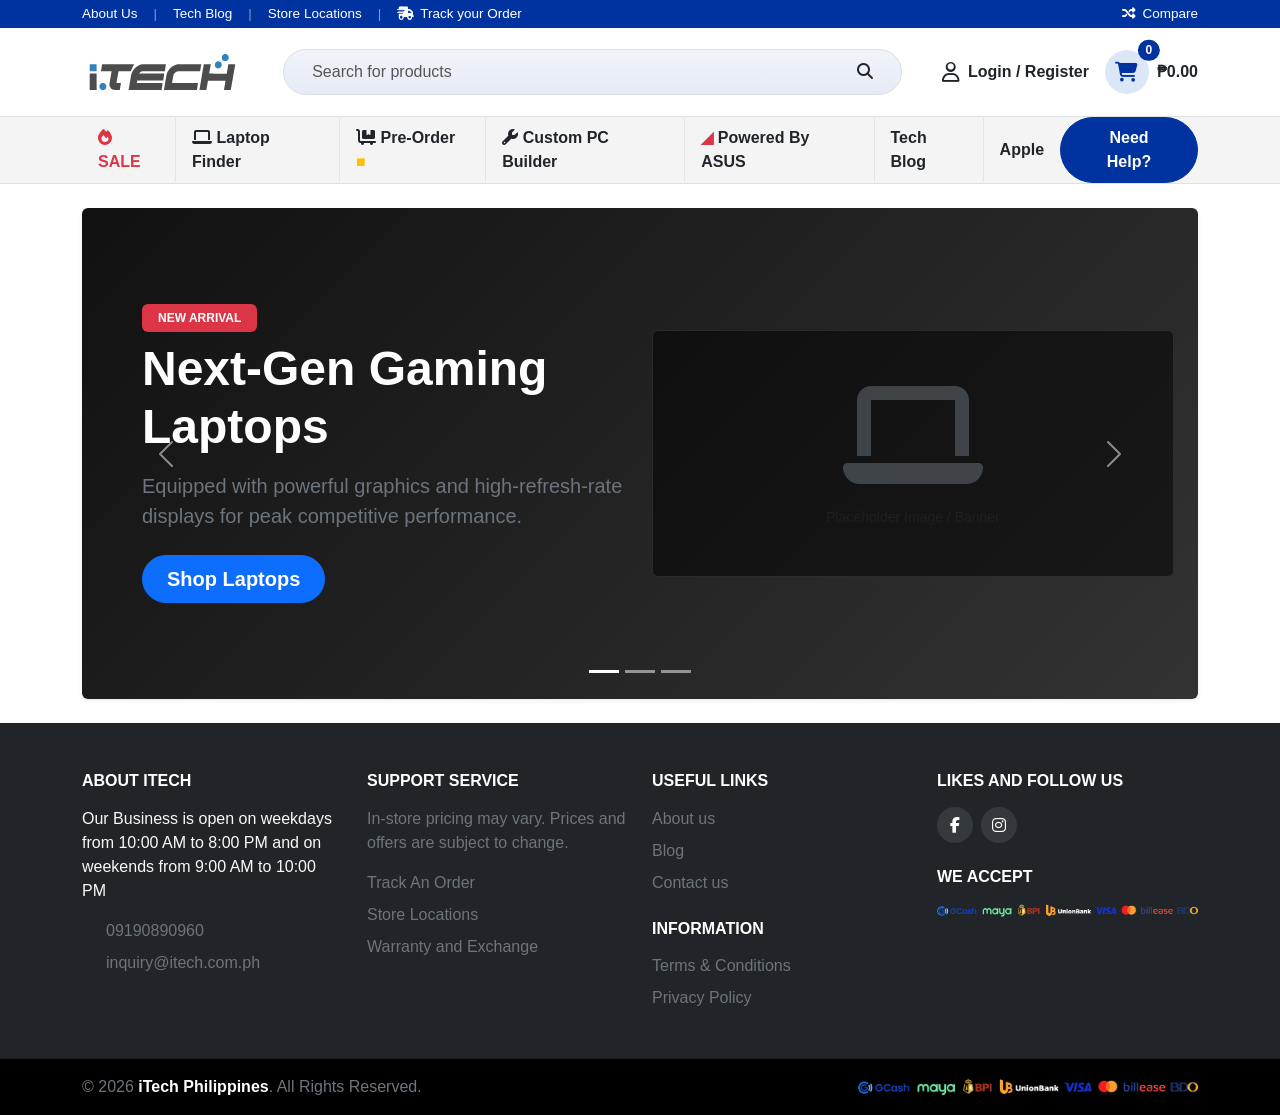
<file: index.html>
<!DOCTYPE html>
<html lang="en">
<head>
  <meta charset="UTF-8" />
  <meta name="viewport" content="width=device-width, initial-scale=1.0" />
  <title>iTech Philippines - PC, IT, Gadgets Online Shop Philippines</title>
  <link href="https://cdn.jsdelivr.net/npm/bootstrap@5.3.8/dist/css/bootstrap.min.css" rel="stylesheet" integrity="sha384-sRIl4kxILFvY47J16cr9ZwB07vP4J8+LH7qKQnuqkuIAvNWLzeN8tE5YBujZqJLB" crossorigin="anonymous">
  <link rel="stylesheet" href="https://cdnjs.cloudflare.com/ajax/libs/font-awesome/6.4.0/css/all.min.css" />
  <link rel="stylesheet" href="css/styles.css" />
</head>
<body>

<header class="site-header">
  <div class="top-bar text-white py-1">
    <div class="container d-flex justify-content-between align-items-center">
      <div class="d-flex align-items-center gap-3">
        <a href="#" class="text-white text-decoration-none">About Us</a>
        <span class="text-white-50">|</span>
        <a href="#" class="text-white text-decoration-none">Tech Blog</a>
        <span class="text-white-50">|</span>
        <a href="#" class="text-white text-decoration-none">Store Locations</a>
        <span class="text-white-50">|</span>
        <a href="#" class="text-white text-decoration-none icon-link"><i class="fa-solid fa-truck-fast"></i> Track your Order</a>
      </div>
      <div class="d-none d-lg-flex align-items-center">
        <a href="#" class="text-white text-decoration-none icon-link"><i class="fa-solid fa-shuffle"></i> Compare</a>
      </div>
    </div>
  </div>

  <div class="main-header bg-white py-3 position-relative">
    <div class="container d-flex align-items-center justify-content-between gap-3">

      <button class="menu-btn btn d-xl-none p-0 border-0 fw-bold d-flex align-items-center gap-2" id="menuToggle" aria-expanded="false" aria-controls="mobileNav">
        <i class="fa-solid fa-bars fs-5"></i>
        <span>Menu</span>
      </button>

      <a href="index.html" class="logo d-flex align-items-center text-decoration-none" aria-label="iTECH Home">
        <img src="images/logo.svg" alt="iTECH" class="logo-img" />
      </a>

      <div class="search-bar-container flex-grow-1 mx-lg-4 d-none d-xl-flex align-items-center px-3">
        <input type="text" class="form-control border-0 shadow-none bg-transparent" placeholder="Search for products" aria-label="Search for products" />
        <button type="submit" class="search-btn btn border-0 bg-transparent" aria-label="Submit search">
          <i class="fa-solid fa-magnifying-glass"></i>
        </button>
      </div>

      <div class="header-right-controls d-flex align-items-center gap-3 ms-auto ms-xl-0">
        <button class="mobile-search-toggle btn d-xl-none p-0 border-0 fs-5" id="searchToggle" aria-label="Open search">
          <i class="fa-solid fa-magnifying-glass"></i>
        </button>

        <a href="my-account.html" class="user-account text-dark text-decoration-none fw-bold d-none d-xl-flex align-items-center gap-2">
          <i class="fa-regular fa-user fs-5"></i>
          <span>Login / Register</span>
        </a>

        <a href="cart.html" class="cart-box text-dark text-decoration-none d-flex align-items-center gap-2" aria-label="Shopping Cart">
          <div class="cart-icon-wrapper position-relative d-flex align-items-center justify-content-center">
            <i class="fa-solid fa-cart-shopping fs-5"></i>
            <span class="cart-badge position-absolute top-0 start-100 translate-middle badge rounded-pill bg-primary">0</span>
          </div>
          <span class="cart-amount fw-bold d-none d-xl-inline">₱0.00</span>
        </a>
      </div>

    </div>

    <div class="container d-xl-none mt-2" id="mobileSearchContainer" style="display: none;">
      <div class="search-bar-container w-100 d-flex align-items-center px-3 bg-light border rounded-pill">
        <input type="text" class="form-control border-0 shadow-none bg-transparent" placeholder="Search for products" aria-label="Search for products" />
        <button type="submit" class="search-btn btn border-0 bg-transparent" aria-label="Submit search">
          <i class="fa-solid fa-magnifying-glass"></i>
        </button>
      </div>
    </div>
  </div>

  <div class="mobile-nav d-xl-none bg-white border-bottom py-3" id="mobileNav" style="display: none;">
    <div class="container">
      <ul class="mobile-nav-items list-unstyled m-0">
        <li class="border-bottom py-2"><a href="#" class="nav-link text-danger fw-bold text-decoration-none"><i class="fa-solid fa-fire"></i> SALE</a></li>
        <li class="border-bottom py-2"><a href="#" class="nav-link text-dark fw-bold text-decoration-none"><i class="fa-solid fa-laptop"></i> Laptop Finder</a></li>
        <li class="border-bottom py-2"><a href="#" class="nav-link text-dark fw-bold text-decoration-none"><i class="fa-solid fa-cart-flatbed"></i> Pre-Order <span class="text-warning">■</span></a></li>
        <li class="border-bottom py-2"><a href="#" class="nav-link text-dark fw-bold text-decoration-none"><i class="fa-solid fa-wrench"></i> Custom PC Builder</a></li>
        <li class="border-bottom py-2"><a href="#" class="nav-link text-dark fw-bold text-decoration-none"><span class="text-danger">◢</span> Powered By ASUS</a></li>
        <li class="border-bottom py-2"><a href="#" class="nav-link text-dark fw-bold text-decoration-none">Tech Blog</a></li>
        <li class="py-2"><a href="#" class="nav-link text-dark fw-bold text-decoration-none">Apple</a></li>
      </ul>
      <div class="mobile-help-wrapper mt-3">
        <a href="#" class="need-help-btn btn btn-primary w-100 rounded-pill fw-bold">Need Help?</a>
      </div>
    </div>
  </div>

  <nav class="sub-nav d-none d-xl-block border-top border-bottom">
    <div class="container d-flex align-items-center justify-content-between">
      <ul class="nav-items nav align-items-center flex-nowrap overflow-auto m-0 p-0">
        <li class="nav-item border-end"><a href="#" class="nav-link text-danger fw-bold px-3 py-2"><i class="fa-solid fa-fire"></i> SALE</a></li>
        <li class="nav-item border-end"><a href="#" class="nav-link text-dark fw-bold px-3 py-2"><i class="fa-solid fa-laptop"></i> Laptop Finder</a></li>
        <li class="nav-item border-end"><a href="#" class="nav-link text-dark fw-bold px-3 py-2"><i class="fa-solid fa-cart-flatbed"></i> Pre-Order <span class="text-warning">■</span></a></li>
        <li class="nav-item border-end"><a href="#" class="nav-link text-dark fw-bold px-3 py-2"><i class="fa-solid fa-wrench"></i> Custom PC Builder</a></li>
        <li class="nav-item border-end"><a href="#" class="nav-link text-dark fw-bold px-3 py-2"><span class="text-danger">◢</span> Powered By ASUS</a></li>
        <li class="nav-item border-end"><a href="#" class="nav-link text-dark fw-bold px-3 py-2">Tech Blog</a></li>
        <li class="nav-item"><a href="#" class="nav-link text-dark fw-bold px-3 py-2">Apple</a></li>
      </ul>
      <a href="#" class="need-help-btn btn btn-primary rounded-pill fw-bold px-4 py-2">Need Help?</a>
    </div>
  </nav>
</header>

<main class="my-4">
  <div class="container">
    <div id="itechHeroCarousel" class="carousel slide shadow-sm rounded overflow-hidden" data-bs-ride="carousel">

      <div class="carousel-indicators">
        <button type="button" data-bs-target="#itechHeroCarousel" data-bs-slide-to="0" class="active" aria-current="true" aria-label="Slide 1"></button>
        <button type="button" data-bs-target="#itechHeroCarousel" data-bs-slide-to="1" aria-label="Slide 2"></button>
        <button type="button" data-bs-target="#itechHeroCarousel" data-bs-slide-to="2" aria-label="Slide 3"></button>
      </div>

      <div class="carousel-inner">
        <div class="carousel-item active bg-dark text-white py-5 px-4" style="min-height: 400px; background: linear-gradient(135deg, #111 0%, #333 100%);">
          <div class="row align-items-center h-100 py-5">
            <div class="col-lg-6 text-center text-lg-start ps-lg-5">
              <span class="badge bg-danger mb-2 px-3 py-2 text-uppercase fw-bold">New Arrival</span>
              <h1 class="display-5 fw-bold mb-3">Next-Gen Gaming Laptops</h1>
              <p class="lead text-secondary mb-4">Equipped with powerful graphics and high-refresh-rate displays for peak competitive performance.</p>
              <a href="#" class="btn btn-primary btn-lg rounded-pill px-4 fw-bold">Shop Laptops</a>
            </div>
            <div class="col-lg-6 text-center d-none d-lg-block">
              <div class="p-5 border border-secondary border-opacity-25 rounded bg-black bg-opacity-50">
                <i class="fa-solid fa-laptop text-secondary opacity-50" style="font-size: 7rem;"></i>
                <p class="text-muted mt-3 mb-0 small">Placeholder Image / Banner</p>
              </div>
            </div>
          </div>
        </div>

        <div class="carousel-item bg-dark text-white py-5 px-4" style="min-height: 400px; background: linear-gradient(135deg, #1b1b2f 0%, #162447 100%);">
          <div class="row align-items-center h-100 py-5">
            <div class="col-lg-6 text-center text-lg-start ps-lg-5">
              <span class="badge bg-warning text-dark mb-2 px-3 py-2 text-uppercase fw-bold">Custom Builds</span>
              <h1 class="display-5 fw-bold mb-3">Build Your Dream PC</h1>
              <p class="lead text-secondary mb-4">Pick your components and let our experts assemble a rig tailored to your exact gaming or workspace needs.</p>
              <a href="#" class="btn btn-warning btn-lg rounded-pill px-4 fw-bold text-dark">Open PC Builder</a>
            </div>
            <div class="col-lg-6 text-center d-none d-lg-block">
              <div class="p-5 border border-secondary border-opacity-25 rounded bg-black bg-opacity-50">
                <i class="fa-solid fa-wrench text-secondary opacity-50" style="font-size: 7rem;"></i>
                <p class="text-muted mt-3 mb-0 small">Placeholder Image / Banner</p>
              </div>
            </div>
          </div>
        </div>

        <div class="carousel-item bg-dark text-white py-5 px-4" style="min-height: 400px; background: linear-gradient(135deg, #2b1111 0%, #471616 100%);">
          <div class="row align-items-center h-100 py-5">
            <div class="col-lg-6 text-center text-lg-start ps-lg-5">
              <span class="badge bg-primary mb-2 px-3 py-2 text-uppercase fw-bold">Special Promo</span>
              <h1 class="display-5 fw-bold mb-3">Exclusive Peripherals Sale</h1>
              <p class="lead text-secondary mb-4">Upgrade your setup with mechanical keyboards, high-DPI mice, and spatial audio headsets at discounted rates.</p>
              <a href="#" class="btn btn-light btn-lg rounded-pill px-4 fw-bold text-dark">Explore Deals</a>
            </div>
            <div class="col-lg-6 text-center d-none d-lg-block">
              <div class="p-5 border border-secondary border-opacity-25 rounded bg-black bg-opacity-50">
                <i class="fa-solid fa-headset text-secondary opacity-50" style="font-size: 7rem;"></i>
                <p class="text-muted mt-3 mb-0 small">Placeholder Image / Banner</p>
              </div>
            </div>
          </div>
        </div>
      </div>

      <button class="carousel-control-prev" type="button" data-bs-target="#itechHeroCarousel" data-bs-slide="prev" aria-label="Previous">
        <span class="carousel-control-prev-icon" aria-hidden="true"></span>
      </button>
      <button class="carousel-control-next" type="button" data-bs-target="#itechHeroCarousel" data-bs-slide="next" aria-label="Next">
        <span class="carousel-control-next-icon" aria-hidden="true"></span>
      </button>
    </div>
  </div>
</main>

<footer class="site-footer bg-dark text-secondary">
  <div class="footer-main py-5">
    <div class="container">
      <div class="row g-4">
        <div class="col-md-6 col-lg-3 footer-about">
          <h3 class="footer-heading text-white fs-6 fw-bold text-uppercase mb-3">About iTech</h3>
          <p class="footer-hours text-light mb-3 lh-base">
            Our Business is open on weekdays from 10:00 AM to 8:00 PM and on weekends from 9:00 AM to 10:00 PM
          </p>
          <p class="footer-contact d-flex align-items-center gap-2 mb-2">
            <i class="fa-solid fa-phone text-muted"></i>
            <a href="tel:09190890960" class="text-secondary text-decoration-none">09190890960</a>
          </p>
          <p class="footer-contact d-flex align-items-center gap-2">
            <i class="fa-solid fa-envelope text-muted"></i>
            <a href="mailto:inquiry@itech.com.ph" class="text-secondary text-decoration-none">inquiry@itech.com.ph</a>
          </p>
        </div>

        <div class="col-md-6 col-lg-3">
          <h3 class="footer-heading text-white fs-6 fw-bold text-uppercase mb-3">Support Service</h3>
          <p class="footer-note text-secondary mb-3 lh-base">
            In-store pricing may vary. Prices and offers are subject to change.
          </p>
          <ul class="footer-links list-unstyled d-flex flex-column gap-2 m-0">
            <li><a href="#" class="text-secondary text-decoration-none">Track An Order</a></li>
            <li><a href="#" class="text-secondary text-decoration-none">Store Locations</a></li>
            <li><a href="#" class="text-secondary text-decoration-none">Warranty and Exchange</a></li>
          </ul>
        </div>

        <div class="col-md-6 col-lg-3">
          <h3 class="footer-heading text-white fs-6 fw-bold text-uppercase mb-3">Useful Links</h3>
          <ul class="footer-links list-unstyled d-flex flex-column gap-2 m-0 mb-4">
            <li><a href="#" class="text-secondary text-decoration-none">About us</a></li>
            <li><a href="#" class="text-secondary text-decoration-none">Blog</a></li>
            <li><a href="#" class="text-secondary text-decoration-none">Contact us</a></li>
          </ul>
          <h3 class="footer-heading text-white fs-6 fw-bold text-uppercase mb-3">Information</h3>
          <ul class="footer-links list-unstyled d-flex flex-column gap-2 m-0">
            <li><a href="#" class="text-secondary text-decoration-none">Terms &amp; Conditions</a></li>
            <li><a href="#" class="text-secondary text-decoration-none">Privacy Policy</a></li>
          </ul>
        </div>

        <div class="col-md-6 col-lg-3">
          <h3 class="footer-heading text-white fs-6 fw-bold text-uppercase mb-3">Likes and Follow Us</h3>
          <div class="footer-socials d-flex gap-2 mb-4">
            <a href="#" class="text-white text-decoration-none bg-secondary bg-opacity-25 rounded-circle d-flex align-items-center justify-content-center" style="width: 36px; height: 36px;" aria-label="Facebook"><i class="fa-brands fa-facebook-f"></i></a>
            <a href="#" class="text-white text-decoration-none bg-secondary bg-opacity-25 rounded-circle d-flex align-items-center justify-content-center" style="width: 36px; height: 36px;" aria-label="Instagram"><i class="fa-brands fa-instagram"></i></a>
          </div>
          <h3 class="footer-heading text-white fs-6 fw-bold text-uppercase mb-3">We Accept</h3>
          <div class="footer-payments d-flex align-items-center gap-2">
            <img src="images/payments.png" alt="Payment Methods" height="24" class="img-fluid" />
          </div>
        </div>

      </div>
    </div>
  </div>

  <div class="footer-bottom bg-black py-3 border-top border-secondary border-opacity-25">
    <div class="container d-flex flex-column flex-md-row align-items-center justify-content-between gap-3">
      <p class="footer-copyright text-secondary m-0 fs-7">
        &copy; 2026 <strong class="text-white">iTech Philippines</strong>. All Rights Reserved.
      </p>
      <div class="footer-payments d-flex align-items-center gap-3">
        <img src="images/payments.png" alt="GCash" height="22" />
      </div>
    </div>
  </div>
</footer>

<script src="https://cdn.jsdelivr.net/npm/bootstrap@5.3.8/dist/js/bootstrap.bundle.min.js" integrity="sha384-YvpcrYf0tY3lHB60NNkmXc5s9fDVZLESaAA55NDzinyinhy9GkcIdslK1eN7N6jI" crossorigin="anonymous"></script>
</body>
</html>
</file>
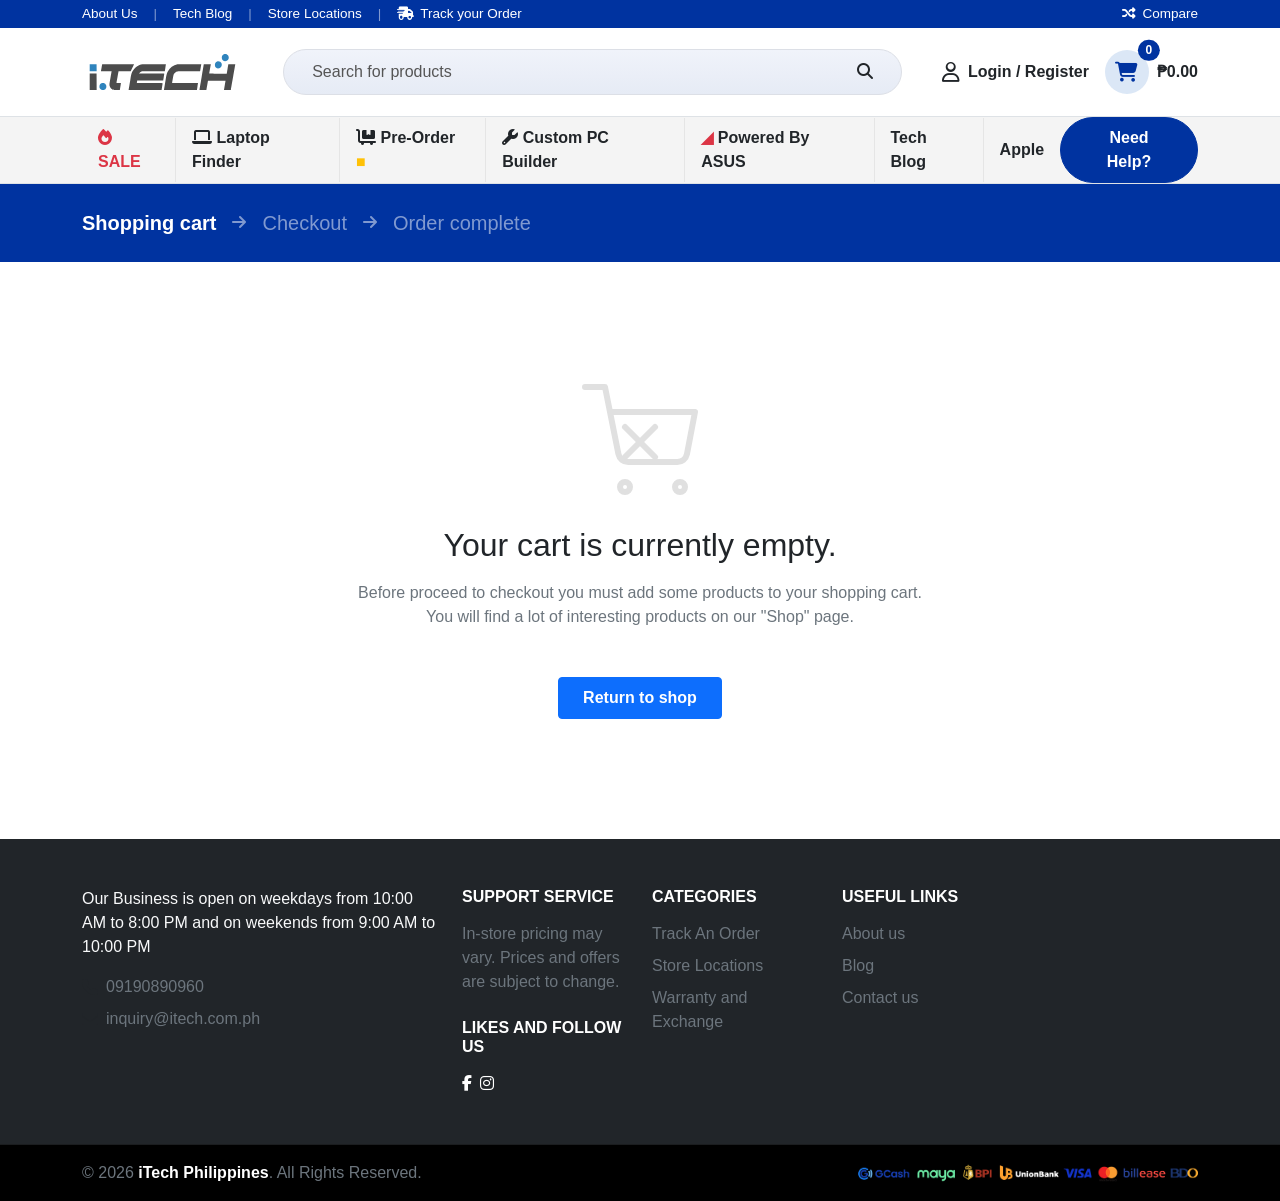
<file: cart.html>
<!DOCTYPE html>
<html lang="en">
<head>
    <meta charset="UTF-8">
    <meta name="viewport" content="width=device-width, initial-scale=1.0">
    <title>Shopping cart - iTech Philippines - PC, IT, Gadgets Online Shop Philippines</title>
    <link href="https://cdn.jsdelivr.net/npm/bootstrap@5.3.8/dist/css/bootstrap.min.css" rel="stylesheet" integrity="sha384-sRIl4kxILFvY47J16cr9ZwB07vP4J8+LH7qKQnuqkuIAvNWLzeN8tE5YBujZqJLB" crossorigin="anonymous">
    <link rel="stylesheet" href="https://cdnjs.cloudflare.com/ajax/libs/font-awesome/6.4.0/css/all.min.css" />
    <link rel="stylesheet" href="css/styles.css">
    <link rel="stylesheet" href="css/cart.css">
</head>
<body>

<header class="site-header">
    <div class="top-bar text-white py-1">
        <div class="container d-flex justify-content-between align-items-center">
            <div class="d-flex align-items-center gap-3">
                <a href="#" class="text-white text-decoration-none">About Us</a>
                <span class="text-white-50">|</span>
                <a href="#" class="text-white text-decoration-none">Tech Blog</a>
                <span class="text-white-50">|</span>
                <a href="#" class="text-white text-decoration-none">Store Locations</a>
                <span class="text-white-50">|</span>
                <a href="#" class="text-white text-decoration-none icon-link"><i class="fa-solid fa-truck-fast"></i> Track your Order</a>
            </div>
            <div class="d-none d-lg-flex align-items-center">
                <a href="#" class="text-white text-decoration-none icon-link"><i class="fa-solid fa-shuffle"></i> Compare</a>
            </div>
        </div>
    </div>

    <div class="main-header bg-white py-3 position-relative">
        <div class="container d-flex align-items-center justify-content-between gap-3">

            <button class="menu-btn btn d-xl-none p-0 border-0 fw-bold d-flex align-items-center gap-2" id="menuToggle" aria-expanded="false" aria-controls="mobileNav">
                <i class="fa-solid fa-bars fs-5"></i>
                <span>Menu</span>
            </button>

            <a href="index.html" class="logo d-flex align-items-center text-decoration-none" aria-label="iTECH Home">
                <img src="images/logo.svg" alt="iTECH" class="logo-img" />
            </a>

            <div class="search-bar-container flex-grow-1 mx-lg-4 d-none d-xl-flex align-items-center px-3">
                <input type="text" class="form-control border-0 shadow-none bg-transparent" placeholder="Search for products" aria-label="Search for products" />
                <button type="submit" class="search-btn btn border-0 bg-transparent" aria-label="Submit search">
                    <i class="fa-solid fa-magnifying-glass"></i>
                </button>
            </div>

            <div class="header-right-controls d-flex align-items-center gap-3 ms-auto ms-xl-0">
                <button class="mobile-search-toggle btn d-xl-none p-0 border-0 fs-5" id="searchToggle" aria-label="Open search">
                    <i class="fa-solid fa-magnifying-glass"></i>
                </button>

                <a href="my-account.html" class="user-account text-dark text-decoration-none fw-bold d-none d-xl-flex align-items-center gap-2">
                    <i class="fa-regular fa-user fs-5"></i>
                    <span>Login / Register</span>
                </a>

                <a href="cart.html" class="cart-box text-dark text-decoration-none d-flex align-items-center gap-2" aria-label="Shopping Cart">
                    <div class="cart-icon-wrapper position-relative d-flex align-items-center justify-content-center">
                        <i class="fa-solid fa-cart-shopping fs-5"></i>
                        <span class="cart-badge position-absolute top-0 start-100 translate-middle badge rounded-pill bg-primary">0</span>
                    </div>
                    <span class="cart-amount fw-bold d-none d-xl-inline">₱0.00</span>
                </a>
            </div>

        </div>
    </div>

    <div class="mobile-nav d-xl-none bg-white border-bottom py-3" id="mobileNav" style="display: none;">
        <div class="container">
            <ul class="mobile-nav-items list-unstyled m-0">
                <li class="border-bottom py-2"><a href="#" class="nav-link text-danger fw-bold text-decoration-none"><i class="fa-solid fa-fire"></i> SALE</a></li>
                <li class="border-bottom py-2"><a href="#" class="nav-link text-dark fw-bold text-decoration-none"><i class="fa-solid fa-laptop"></i> Laptop Finder</a></li>
                <li class="border-bottom py-2"><a href="#" class="nav-link text-dark fw-bold text-decoration-none"><i class="fa-solid fa-cart-flatbed"></i> Pre-Order <span class="text-warning">■</span></a></li>
                <li class="border-bottom py-2"><a href="#" class="nav-link text-dark fw-bold text-decoration-none"><i class="fa-solid fa-wrench"></i> Custom PC Builder</a></li>
                <li class="border-bottom py-2"><a href="#" class="nav-link text-dark fw-bold text-decoration-none"><span class="text-danger">◢</span> Powered By ASUS</a></li>
                <li class="border-bottom py-2"><a href="#" class="nav-link text-dark fw-bold text-decoration-none">Tech Blog</a></li>
                <li class="py-2"><a href="#" class="nav-link text-dark fw-bold text-decoration-none">Apple</a></li>
            </ul>
            <div class="mobile-help-wrapper mt-3">
                <a href="#" class="need-help-btn btn btn-primary w-100 rounded-pill fw-bold">Need Help?</a>
            </div>
        </div>
    </div>

    <nav class="sub-nav d-none d-xl-block border-top border-bottom">
        <div class="container d-flex align-items-center justify-content-between">
            <ul class="nav-items nav align-items-center flex-nowrap overflow-auto m-0 p-0">
                <li class="nav-item border-end"><a href="#" class="nav-link text-danger fw-bold px-3 py-2"><i class="fa-solid fa-fire"></i> SALE</a></li>
                <li class="nav-item border-end"><a href="#" class="nav-link text-dark fw-bold px-3 py-2"><i class="fa-solid fa-laptop"></i> Laptop Finder</a></li>
                <li class="nav-item border-end"><a href="#" class="nav-link text-dark fw-bold px-3 py-2"><i class="fa-solid fa-cart-flatbed"></i> Pre-Order <span class="text-warning">■</span></a></li>
                <li class="nav-item border-end"><a href="#" class="nav-link text-dark fw-bold px-3 py-2"><i class="fa-solid fa-wrench"></i> Custom PC Builder</a></li>
                <li class="nav-item border-end"><a href="#" class="nav-link text-dark fw-bold px-3 py-2"><span class="text-danger">◢</span> Powered By ASUS</a></li>
                <li class="nav-item border-end"><a href="#" class="nav-link text-dark fw-bold px-3 py-2">Tech Blog</a></li>
                <li class="nav-item"><a href="#" class="nav-link text-dark fw-bold px-3 py-2">Apple</a></li>
            </ul>
            <a href="#" class="need-help-btn btn btn-primary rounded-pill fw-bold px-4 py-2">Need Help?</a>
        </div>
    </nav>
</header>

<div class="bg-primary py-4 mb-5">
    <div class="container">
        <ul class="list-unstyled d-flex align-items-center gap-3 m-0 flex-wrap">
            <li class="text-white fw-semibold fs-5">Shopping cart</li>
            <li class="text-white-50"><i class="fa-solid fa-arrow-right"></i></li>
            <li class="text-white-50 fs-5">Checkout</li>
            <li class="text-white-50"><i class="fa-solid fa-arrow-right"></i></li>
            <li class="text-white-50 fs-5">Order complete</li>
        </ul>
    </div>
</div>

<main class="container text-center py-5 mb-5">
    <div id="cart-empty-state" class="py-4">
        <div class="mb-4">
            <svg width="120" height="120" viewBox="0 0 24 24" fill="none" stroke="#e0e0e0" stroke-width="1.2" stroke-linecap="round" stroke-linejoin="round">
                <circle cx="9" cy="21" r="1"></circle>
                <circle cx="20" cy="21" r="1"></circle>
                <path d="M1 1h4l2.68 13.39a2 2 0 0 0 2 1.61h9.72a2 2 0 0 0 2-1.61L23 6H6"></path>
                <line x1="9" y1="9" x2="15" y2="15"></line>
                <line x1="15" y1="9" x2="9" y2="15"></line>
            </svg>
        </div>
        <h1 class="h2 fw-medium text-dark mb-3">Your cart is currently empty.</h1>
        <p class="text-secondary fs-6 mb-5 lh-base">
            Before proceed to checkout you must add some products to your shopping cart.<br>
            You will find a lot of interesting products on our "Shop" page.
        </p>
        <a href="index.html" class="btn btn-primary fw-semibold px-4 py-2 rounded-1">Return to shop</a>
    </div>
</main>

<footer class="site-footer bg-dark text-secondary">
    <div class="footer-main py-5">
        <div class="container">
            <div class="row g-4">
                <div class="col-lg-4 footer-about">
                    <p class="footer-hours text-light mb-3 lh-base">
                        Our Business is open on weekdays from 10:00 AM to 8:00 PM and on weekends from 9:00 AM to 10:00 PM
                    </p>
                    <p class="footer-contact d-flex align-items-center gap-2 mb-2">
                        <i class="fa-solid fa-phone text-muted"></i>
                        <a href="tel:09190890960" class="text-secondary text-decoration-none">09190890960</a>
                    </p>
                    <p class="footer-contact d-flex align-items-center gap-2">
                        <i class="fa-solid fa-envelope text-muted"></i>
                        <a href="mailto:inquiry@itech.com.ph" class="text-secondary text-decoration-none">inquiry@itech.com.ph</a>
                    </p>
                </div>
                <div class="col-md-6 col-lg-2">
                    <h3 class="footer-heading text-white fs-6 fw-bold text-uppercase mb-3">Support Service</h3>
                    <p class="footer-note text-secondary mb-3 lh-base">
                        In-store pricing may vary. Prices and offers are subject to change.
                    </p>
                    <h3 class="footer-heading text-white fs-6 fw-bold text-uppercase mb-3 mt-4">Likes and Follow Us</h3>
                    <div class="footer-socials d-flex gap-2">
                        <a href="#" class="text-white text-decoration-none" aria-label="Facebook"><i class="fa-brands fa-facebook-f"></i></a>
                        <a href="#" class="text-white text-decoration-none" aria-label="Instagram"><i class="fa-brands fa-instagram"></i></a>
                    </div>
                </div>
                <div class="col-md-6 col-lg-2">
                    <h3 class="footer-heading text-white fs-6 fw-bold text-uppercase mb-3">Categories</h3>
                    <ul class="footer-links list-unstyled d-flex flex-column gap-2 m-0">
                        <li><a href="#" class="text-secondary text-decoration-none">Track An Order</a></li>
                        <li><a href="#" class="text-secondary text-decoration-none">Store Locations</a></li>
                        <li><a href="#" class="text-secondary text-decoration-none">Warranty and Exchange</a></li>
                    </ul>
                </div>
                <div class="col-md-6 col-lg-2">
                    <h3 class="footer-heading text-white fs-6 fw-bold text-uppercase mb-3">Useful Links</h3>
                    <ul class="footer-links list-unstyled d-flex flex-column gap-2 m-0">
                        <li><a href="#" class="text-secondary text-decoration-none">About us</a></li>
                        <li><a href="#" class="text-secondary text-decoration-none">Blog</a></li>
                        <li><a href="#" class="text-secondary text-decoration-none">Contact us</a></li>
                    </ul>
                </div>
            </div>
        </div>
    </div>

    <div class="footer-bottom bg-black py-3 border-top border-secondary border-opacity-25">
        <div class="container d-flex flex-column flex-md-row align-items-center justify-content-between gap-3">
            <p class="footer-copyright text-secondary m-0 fs-7">
                &copy; 2026 <strong class="text-white">iTech Philippines</strong>. All Rights Reserved.
            </p>
            <div class="footer-payments d-flex align-items-center gap-3">
                <img src="images/payments.png" alt="payments" height="22" />
            </div>
        </div>
    </div>
</footer>

<script src="https://cdn.jsdelivr.net/npm/bootstrap@5.3.8/dist/js/bootstrap.bundle.min.js" integrity="sha384-YvpcrYf0tY3lHB60NNkmXc5s9fDVZLESaAA55NDzinyinhy9GkcIdslK1eN7N6jI" crossorigin="anonymous"></script>
</body>
</html>
</file>
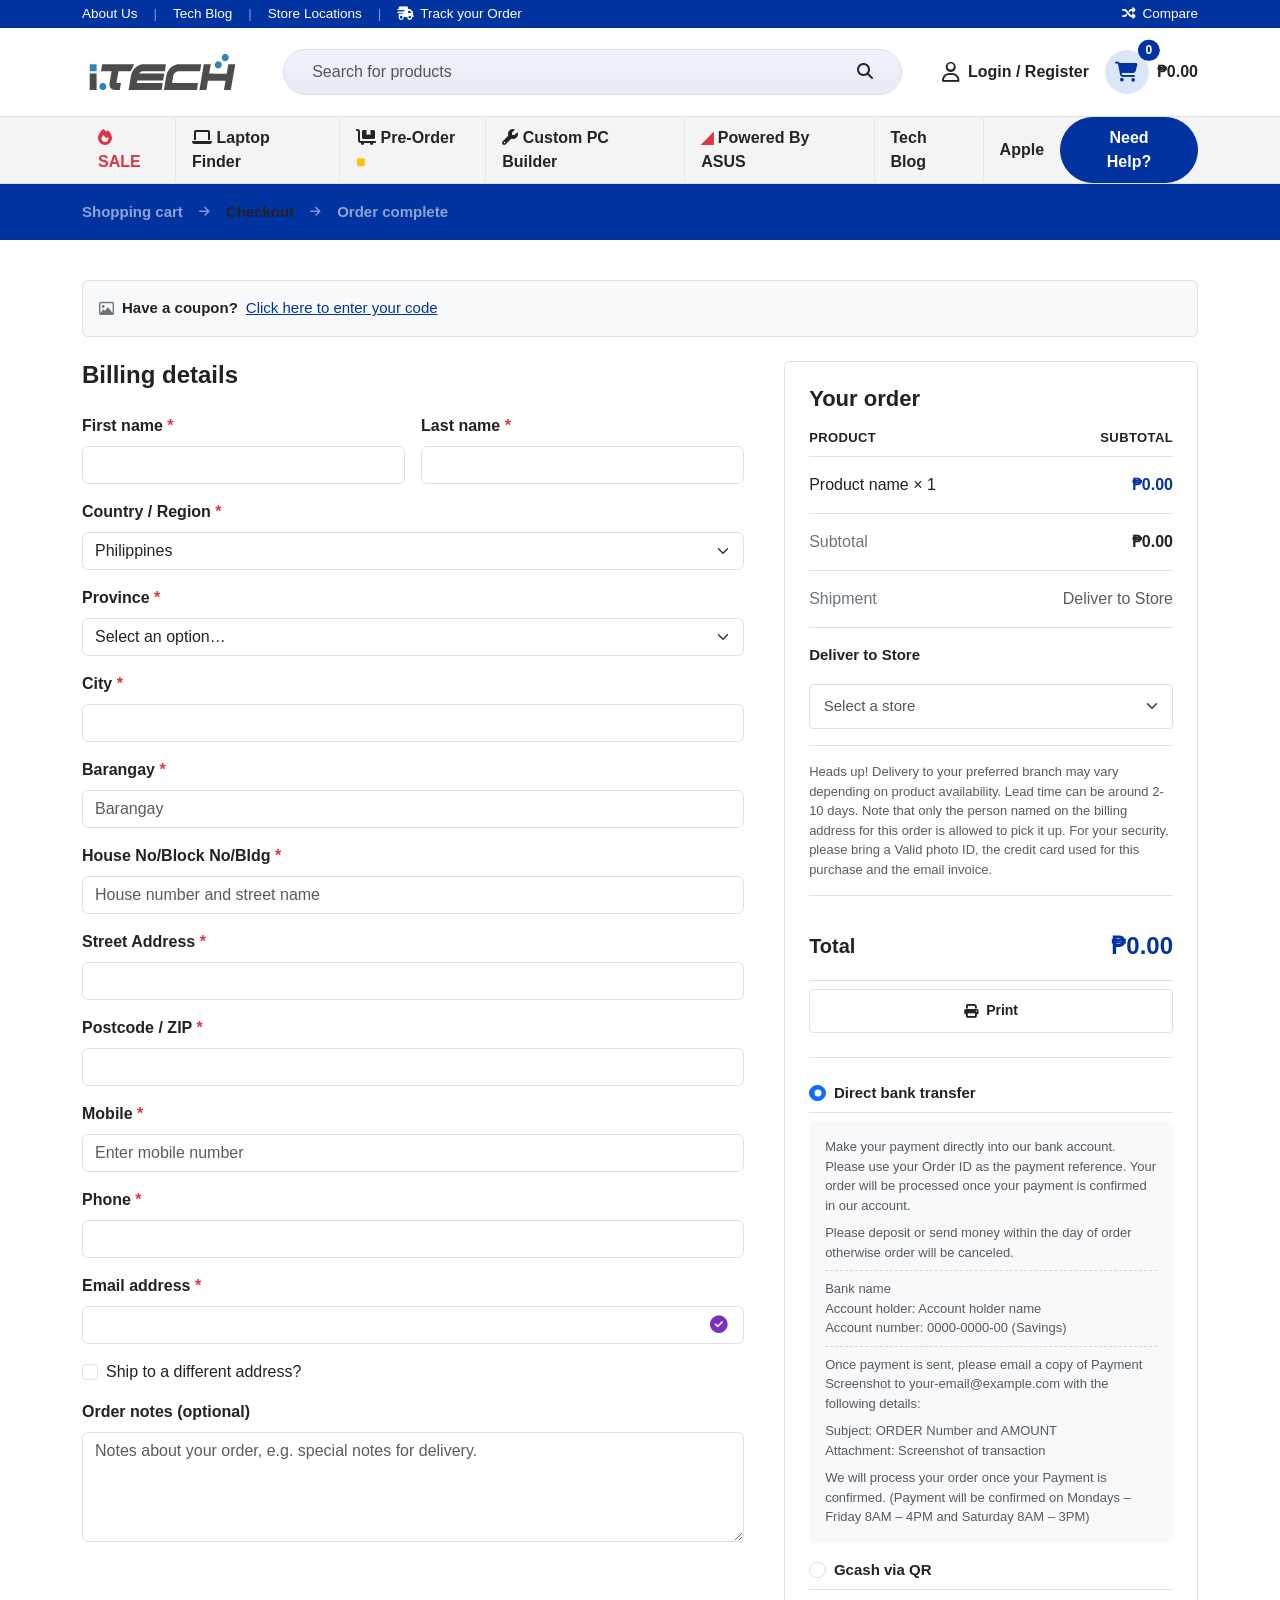
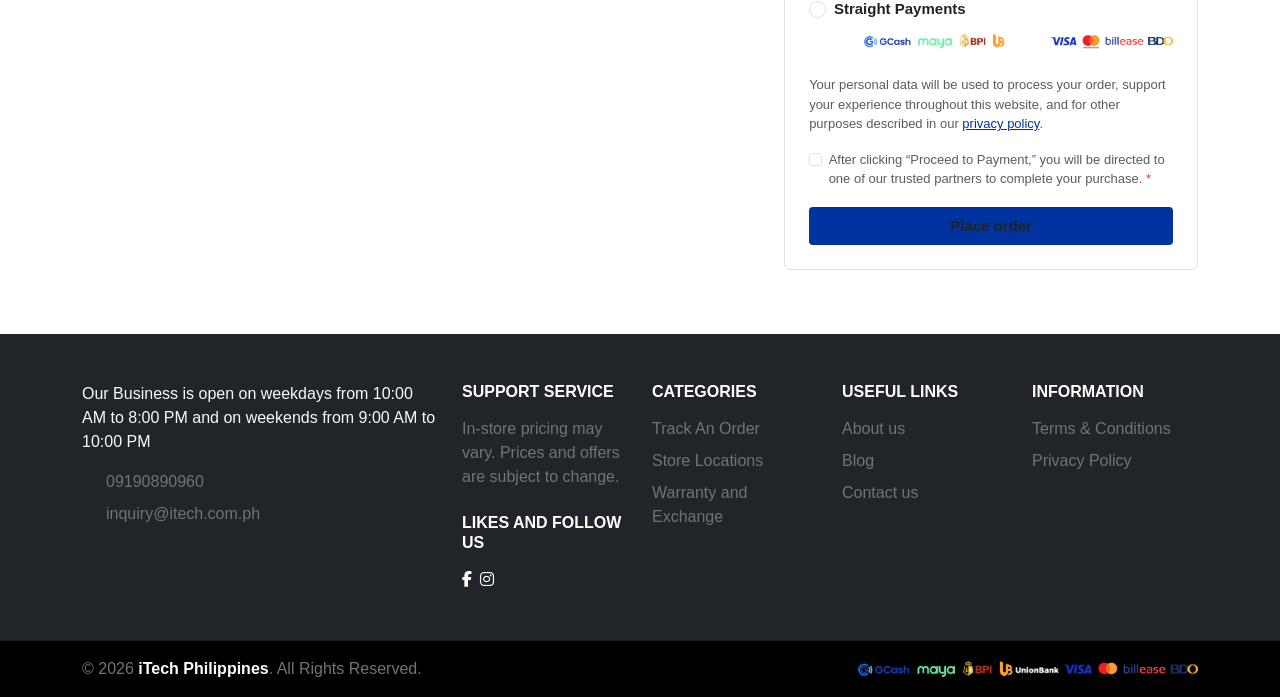
<file: checkout.html>
<!DOCTYPE html>
<html lang="en">
<head>
    <meta charset="UTF-8">
    <meta name="viewport" content="width=device-width, initial-scale=1.0">
    <title>Checkout - iTech Philippines - PC, IT, Gadgets Online Shop Philippines</title>
    <link href="https://cdn.jsdelivr.net/npm/bootstrap@5.3.8/dist/css/bootstrap.min.css" rel="stylesheet" integrity="sha384-sRIl4kxILFvY47J16cr9ZwB07vP4J8+LH7qKQnuqkuIAvNWLzeN8tE5YBujZqJLB" crossorigin="anonymous">
    <link rel="stylesheet" href="https://cdnjs.cloudflare.com/ajax/libs/font-awesome/6.4.0/css/all.min.css" />
    <link rel="stylesheet" href="css/styles.css">
    <link rel="stylesheet" href="css/checkout.css">
</head>
<body>

<header class="site-header">
    <div class="top-bar text-white py-1">
        <div class="container d-flex justify-content-between align-items-center">
            <div class="d-flex align-items-center gap-3">
                <a href="#" class="text-white text-decoration-none">About Us</a>
                <span class="text-white-50">|</span>
                <a href="#" class="text-white text-decoration-none">Tech Blog</a>
                <span class="text-white-50">|</span>
                <a href="#" class="text-white text-decoration-none">Store Locations</a>
                <span class="text-white-50">|</span>
                <a href="#" class="text-white text-decoration-none icon-link"><i class="fa-solid fa-truck-fast"></i> Track your Order</a>
            </div>
            <div class="d-none d-lg-flex align-items-center">
                <a href="#" class="text-white text-decoration-none icon-link"><i class="fa-solid fa-shuffle"></i> Compare</a>
            </div>
        </div>
    </div>

    <div class="main-header bg-white py-3 position-relative">
        <div class="container d-flex align-items-center justify-content-between gap-3">

            <button class="menu-btn btn d-xl-none p-0 border-0 fw-bold d-flex align-items-center gap-2" id="menuToggle" aria-expanded="false" aria-controls="mobileNav">
                <i class="fa-solid fa-bars fs-5"></i>
                <span>Menu</span>
            </button>

            <a href="index.html" class="logo d-flex align-items-center text-decoration-none" aria-label="iTECH Home">
                <img src="images/logo.svg" alt="iTECH" class="logo-img" />
            </a>

            <div class="search-bar-container flex-grow-1 mx-lg-4 d-none d-xl-flex align-items-center px-3">
                <input type="text" class="form-control border-0 shadow-none bg-transparent" placeholder="Search for products" aria-label="Search for products" />
                <button type="submit" class="search-btn btn border-0 bg-transparent" aria-label="Submit search">
                    <i class="fa-solid fa-magnifying-glass"></i>
                </button>
            </div>

            <div class="header-right-controls d-flex align-items-center gap-3 ms-auto ms-xl-0">
                <button class="mobile-search-toggle btn d-xl-none p-0 border-0 fs-5" id="searchToggle" aria-label="Open search">
                    <i class="fa-solid fa-magnifying-glass"></i>
                </button>

                <a href="my-account.html" class="user-account text-dark text-decoration-none fw-bold d-none d-xl-flex align-items-center gap-2">
                    <i class="fa-regular fa-user fs-5"></i>
                    <span>Login / Register</span>
                </a>

                <a href="cart.html" class="cart-box text-dark text-decoration-none d-flex align-items-center gap-2" aria-label="Shopping Cart">
                    <div class="cart-icon-wrapper position-relative d-flex align-items-center justify-content-center">
                        <i class="fa-solid fa-cart-shopping fs-5"></i>
                        <span class="cart-badge position-absolute top-0 start-100 translate-middle badge rounded-pill bg-primary">0</span>
                    </div>
                    <span class="cart-amount fw-bold d-none d-xl-inline">₱0.00</span>
                </a>
            </div>

        </div>
    </div>

    <div class="mobile-nav d-xl-none bg-white border-bottom py-3" id="mobileNav" style="display: none;">
        <div class="container">
            <ul class="mobile-nav-items list-unstyled m-0">
                <li class="border-bottom py-2"><a href="#" class="nav-link text-danger fw-bold text-decoration-none"><i class="fa-solid fa-fire"></i> SALE</a></li>
                <li class="border-bottom py-2"><a href="#" class="nav-link text-dark fw-bold text-decoration-none"><i class="fa-solid fa-laptop"></i> Laptop Finder</a></li>
                <li class="border-bottom py-2"><a href="#" class="nav-link text-dark fw-bold text-decoration-none"><i class="fa-solid fa-cart-flatbed"></i> Pre-Order <span class="text-warning">■</span></a></li>
                <li class="border-bottom py-2"><a href="#" class="nav-link text-dark fw-bold text-decoration-none"><i class="fa-solid fa-wrench"></i> Custom PC Builder</a></li>
                <li class="border-bottom py-2"><a href="#" class="nav-link text-dark fw-bold text-decoration-none"><span class="text-danger">◢</span> Powered By ASUS</a></li>
                <li class="border-bottom py-2"><a href="#" class="nav-link text-dark fw-bold text-decoration-none">Tech Blog</a></li>
                <li class="py-2"><a href="#" class="nav-link text-dark fw-bold text-decoration-none">Apple</a></li>
            </ul>
            <div class="mobile-help-wrapper mt-3">
                <a href="#" class="need-help-btn btn btn-primary w-100 rounded-pill fw-bold">Need Help?</a>
            </div>
        </div>
    </div>

    <nav class="sub-nav d-none d-xl-block border-top border-bottom">
        <div class="container d-flex align-items-center justify-content-between">
            <ul class="nav-items nav align-items-center flex-nowrap overflow-auto m-0 p-0">
                <li class="nav-item border-end"><a href="#" class="nav-link text-danger fw-bold px-3 py-2"><i class="fa-solid fa-fire"></i> SALE</a></li>
                <li class="nav-item border-end"><a href="#" class="nav-link text-dark fw-bold px-3 py-2"><i class="fa-solid fa-laptop"></i> Laptop Finder</a></li>
                <li class="nav-item border-end"><a href="#" class="nav-link text-dark fw-bold px-3 py-2"><i class="fa-solid fa-cart-flatbed"></i> Pre-Order <span class="text-warning">■</span></a></li>
                <li class="nav-item border-end"><a href="#" class="nav-link text-dark fw-bold px-3 py-2"><i class="fa-solid fa-wrench"></i> Custom PC Builder</a></li>
                <li class="nav-item border-end"><a href="#" class="nav-link text-dark fw-bold px-3 py-2"><span class="text-danger">◢</span> Powered By ASUS</a></li>
                <li class="nav-item border-end"><a href="#" class="nav-link text-dark fw-bold px-3 py-2">Tech Blog</a></li>
                <li class="nav-item"><a href="#" class="nav-link text-dark fw-bold px-3 py-2">Apple</a></li>
            </ul>
            <a href="#" class="need-help-btn btn btn-primary rounded-pill fw-bold px-4 py-2">Need Help?</a>
        </div>
    </nav>
</header>

<div class="checkout-steps-banner bg-primary py-3 mb-4">
    <div class="container">
        <ul class="step-nav list-unstyled d-flex align-items-center gap-3 m-0 flex-wrap">
            <li class="step-item"><span>Shopping cart</span></li>
            <li class="step-separator text-white-50"><i class="fa-solid fa-arrow-right"></i></li>
            <li class="step-item active"><span>Checkout</span></li>
            <li class="step-separator text-white-50"><i class="fa-solid fa-arrow-right"></i></li>
            <li class="step-item"><span>Order complete</span></li>
        </ul>
    </div>
</div>

<main class="checkout-page-content py-3 mb-5">
    <div class="container">
        <div class="coupon-callout d-flex align-items-center gap-2 bg-light border rounded p-3 mb-4">
            <i class="fa-regular fa-image text-secondary"></i>
            <strong>Have a coupon?</strong>
            <a href="#" class="coupon-link text-primary text-decoration-underline">Click here to enter your code</a>
        </div>

        <div class="checkout-layout">
            <div class="checkout-main">
                <h1 class="checkout-heading h3 fw-bold mb-4">Billing details</h1>

                <form class="billing-form" action="#" method="POST">
                    <div class="row g-3 mb-3">
                        <div class="col-md-6">
                            <label for="first-name" class="form-label fw-semibold">First name <span class="required text-danger">*</span></label>
                            <input type="text" class="form-control" id="first-name" name="first_name" required>
                        </div>
                        <div class="col-md-6">
                            <label for="last-name" class="form-label fw-semibold">Last name <span class="required text-danger">*</span></label>
                            <input type="text" class="form-control" id="last-name" name="last_name" required>
                        </div>
                    </div>

                    <div class="mb-3">
                        <label for="country" class="form-label fw-semibold">Country / Region <span class="required text-danger">*</span></label>
                        <select class="form-select" id="country" name="country" required>
                            <option value="PH" selected>Philippines</option>
                        </select>
                    </div>

                    <div class="mb-3">
                        <label for="province" class="form-label fw-semibold">Province <span class="required text-danger">*</span></label>
                        <select class="form-select" id="province" name="province" required>
                            <option value="" selected disabled>Select an option&hellip;</option>
                        </select>
                    </div>

                    <div class="mb-3">
                        <label for="city" class="form-label fw-semibold">City <span class="required text-danger">*</span></label>
                        <input type="text" class="form-control" id="city" name="city" required>
                    </div>

                    <div class="mb-3">
                        <label for="barangay" class="form-label fw-semibold">Barangay <span class="required text-danger">*</span></label>
                        <input type="text" class="form-control" id="barangay" name="barangay" placeholder="Barangay" required>
                    </div>

                    <div class="mb-3">
                        <label for="house-no" class="form-label fw-semibold">House No/Block No/Bldg <span class="required text-danger">*</span></label>
                        <input type="text" class="form-control" id="house-no" name="house_no" placeholder="House number and street name" required>
                    </div>

                    <div class="mb-3">
                        <label for="street-address" class="form-label fw-semibold">Street Address <span class="required text-danger">*</span></label>
                        <input type="text" class="form-control" id="street-address" name="street_address" required>
                    </div>

                    <div class="mb-3">
                        <label for="postcode" class="form-label fw-semibold">Postcode / ZIP <span class="required text-danger">*</span></label>
                        <input type="text" class="form-control" id="postcode" name="postcode" required>
                    </div>

                    <div class="mb-3">
                        <label for="mobile" class="form-label fw-semibold">Mobile <span class="required text-danger">*</span></label>
                        <input type="tel" class="form-control" id="mobile" name="mobile" placeholder="Enter mobile number" required>
                    </div>

                    <div class="mb-3">
                        <label for="phone" class="form-label fw-semibold">Phone <span class="required text-danger">*</span></label>
                        <input type="tel" class="form-control" id="phone" name="phone" required>
                    </div>

                    <div class="mb-3">
                        <label for="email" class="form-label fw-semibold">Email address <span class="required text-danger">*</span></label>
                        <div class="input-with-icon position-relative">
                            <input type="email" class="form-control pe-5" id="email" name="email" required>
                            <i class="fa-solid fa-circle-check input-icon-valid position-absolute top-50 end-0 translate-middle-y me-3 text-purple"></i>
                        </div>
                    </div>

                    <div class="mb-3 form-check">
                        <input type="checkbox" class="form-check-input" id="ship-different" name="ship_different">
                        <label class="form-check-label" for="ship-different">Ship to a different address?</label>
                    </div>

                    <div class="mb-3">
                        <label for="order-notes" class="form-label fw-semibold">Order notes (optional)</label>
                        <textarea class="form-control" id="order-notes" name="order_notes" rows="4" placeholder="Notes about your order, e.g. special notes for delivery."></textarea>
                    </div>
                </form>
            </div>

            <aside class="checkout-sidebar">
                <div class="order-card border rounded p-4 bg-white">
                    <h2 class="order-title h4 fw-bold mb-3">Your order</h2>

                    <div class="order-table-head d-flex justify-content-between text-uppercase fs-7 fw-bold pb-2 border-bottom">
                        <span>Product</span>
                        <span>Subtotal</span>
                    </div>

                    <div class="order-line-item d-flex justify-content-between py-3 border-bottom fs-6">
                        <span class="order-item-name">Product name &times; 1</span>
                        <span class="order-item-price text-primary fw-semibold">₱0.00</span>
                    </div>

                    <div class="order-row d-flex justify-content-between py-3 border-bottom fs-6">
                        <span class="label text-secondary">Subtotal</span>
                        <span class="amount text-dark fw-bold">₱0.00</span>
                    </div>

                    <div class="order-row d-flex justify-content-between py-3 border-bottom fs-6">
                        <span class="label text-secondary">Shipment</span>
                        <span class="value-muted text-muted">Deliver to Store</span>
                    </div>

                    <div class="order-row order-row-stacked py-3 border-bottom">
                        <span class="label label-strong fw-bold d-block mb-2">Deliver to Store</span>
                        <select class="store-select form-select" name="store">
                            <option value="" selected disabled>Select a store</option>
                        </select>
                    </div>

                    <p class="order-heads-up text-muted fs-7 py-3 border-bottom lh-base">
                        Heads up! Delivery to your preferred branch may vary depending on product availability. Lead time can be around 2-10 days. Note that only the person named on the billing address for this order is allowed to pick it up. For your security, please bring a Valid photo ID, the credit card used for this purchase and the email invoice.
                    </p>

                    <div class="order-row order-row-total d-flex justify-content-between py-3 fs-5 fw-bold">
                        <span class="label">Total</span>
                        <span class="amount text-primary fs-4">₱0.00</span>
                    </div>

                    <button type="button" class="btn-print btn btn-light border w-100 fw-semibold d-flex align-items-center justify-content-center gap-2 mt-2">
                        <i class="fa-solid fa-print"></i> Print
                    </button>

                    <div class="payment-methods mt-4 pt-3 border-top">
                        <label class="payment-option d-flex align-items-center gap-2 py-2 border-bottom cursor-pointer">
                            <input type="radio" class="form-check-input mt-0" name="payment_method" checked>
                            <span class="payment-option-label fw-semibold">Direct bank transfer</span>
                        </label>
                        <div class="payment-option-details bg-light p-3 rounded my-2 fs-7 text-muted lh-base">
                            <p class="mb-2">Make your payment directly into our bank account. Please use your Order ID as the payment reference. Your order will be processed once your payment is confirmed in our account.</p>
                            <p class="mb-2">Please deposit or send money within the day of order otherwise order will be canceled.</p>
                            <hr class="my-2 border-secondary opacity-25">
                            <p class="mb-2">
                                Bank name<br>
                                Account holder: Account holder name<br>
                                Account number: 0000-0000-00 (Savings)
                            </p>
                            <hr class="my-2 border-secondary opacity-25">
                            <p class="mb-2">Once payment is sent, please email a copy of Payment Screenshot to your-email@example.com with the following details:</p>
                            <p class="mb-2">
                                Subject: ORDER Number and AMOUNT<br>
                                Attachment: Screenshot of transaction
                            </p>
                            <p class="mb-0">We will process your order once your Payment is confirmed. (Payment will be confirmed on Mondays &ndash; Friday 8AM &ndash; 4PM and Saturday 8AM &ndash; 3PM)</p>
                        </div>

                        <label class="payment-option d-flex align-items-center gap-2 py-2 border-bottom cursor-pointer">
                            <input type="radio" class="form-check-input mt-0" name="payment_method">
                            <span class="payment-option-label fw-semibold">Gcash via QR</span>
                        </label>

                        <label class="payment-option d-flex align-items-center justify-content-between py-2 cursor-pointer">
                            <div class="d-flex align-items-center gap-2">
                                <input type="radio" class="form-check-input mt-0" name="payment_method">
                                <span class="payment-option-label fw-semibold">Straight Payments</span>
                            </div>
                            <span class="payment-option-icons">
                                <img src="images/payments.png" alt="payment" height="20">
                            </span>
                        </label>
                    </div>

                    <p class="privacy-note text-muted fs-7 mt-3 lh-base">
                        Your personal data will be used to process your order, support your experience throughout this website, and for other purposes described in our <a href="#" class="text-primary">privacy policy</a>.
                    </p>

                    <div class="form-check terms-field mt-3 fs-7 text-muted">
                        <input type="checkbox" class="form-check-input" id="agree-terms" name="agree_terms">
                        <label class="form-check-label" for="agree-terms">After clicking &ldquo;Proceed to Payment,&rdquo; you will be directed to one of our trusted partners to complete your purchase. <span class="required text-danger">*</span></label>
                    </div>

                    <button type="button" class="btn-place-order btn btn-primary w-100 fw-bold py-2 mt-3">Place order</button>
                </div>
            </aside>

        </div>
    </div>
</main>

<footer class="site-footer bg-dark text-secondary">
    <div class="footer-main py-5">
        <div class="container">
            <div class="row g-4">
                <div class="col-lg-4 footer-about">
                    <p class="footer-hours text-light mb-3 lh-base">
                        Our Business is open on weekdays from 10:00 AM to 8:00 PM and on weekends from 9:00 AM to 10:00 PM
                    </p>
                    <p class="footer-contact d-flex align-items-center gap-2 mb-2">
                        <i class="fa-solid fa-phone text-muted"></i>
                        <a href="tel:09190890960" class="text-secondary text-decoration-none">09190890960</a>
                    </p>
                    <p class="footer-contact d-flex align-items-center gap-2">
                        <i class="fa-solid fa-envelope text-muted"></i>
                        <a href="mailto:inquiry@itech.com.ph" class="text-secondary text-decoration-none">inquiry@itech.com.ph</a>
                    </p>
                </div>
                <div class="col-md-6 col-lg-2">
                    <h3 class="footer-heading text-white fs-6 fw-bold text-uppercase mb-3">Support Service</h3>
                    <p class="footer-note text-secondary mb-3 lh-base">
                        In-store pricing may vary. Prices and offers are subject to change.
                    </p>
                    <h3 class="footer-heading text-white fs-6 fw-bold text-uppercase mb-3 mt-4">Likes and Follow Us</h3>
                    <div class="footer-socials d-flex gap-2">
                        <a href="#" class="text-white text-decoration-none" aria-label="Facebook"><i class="fa-brands fa-facebook-f"></i></a>
                        <a href="#" class="text-white text-decoration-none" aria-label="Instagram"><i class="fa-brands fa-instagram"></i></a>
                    </div>
                </div>
                <div class="col-md-6 col-lg-2">
                    <h3 class="footer-heading text-white fs-6 fw-bold text-uppercase mb-3">Categories</h3>
                    <ul class="footer-links list-unstyled d-flex flex-column gap-2 m-0">
                        <li><a href="#" class="text-secondary text-decoration-none">Track An Order</a></li>
                        <li><a href="#" class="text-secondary text-decoration-none">Store Locations</a></li>
                        <li><a href="#" class="text-secondary text-decoration-none">Warranty and Exchange</a></li>
                    </ul>
                </div>
                <div class="col-md-6 col-lg-2">
                    <h3 class="footer-heading text-white fs-6 fw-bold text-uppercase mb-3">Useful Links</h3>
                    <ul class="footer-links list-unstyled d-flex flex-column gap-2 m-0">
                        <li><a href="#" class="text-secondary text-decoration-none">About us</a></li>
                        <li><a href="#" class="text-secondary text-decoration-none">Blog</a></li>
                        <li><a href="#" class="text-secondary text-decoration-none">Contact us</a></li>
                    </ul>
                </div>
                <div class="col-md-6 col-lg-2 footer-info">
                    <h3 class="footer-heading text-white fs-6 fw-bold text-uppercase mb-3">Information</h3>
                    <ul class="footer-links list-unstyled d-flex flex-column gap-2 m-0">
                        <li><a href="#" class="text-secondary text-decoration-none">Terms &amp; Conditions</a></li>
                        <li><a href="#" class="text-secondary text-decoration-none">Privacy Policy</a></li>
                    </ul>
                </div>
            </div>
        </div>
    </div>

    <div class="footer-bottom bg-black py-3 border-top border-secondary border-opacity-25">
        <div class="container d-flex flex-column flex-md-row align-items-center justify-content-between gap-3">
            <p class="footer-copyright text-secondary m-0 fs-7">
                &copy; 2026 <strong class="text-white">iTech Philippines</strong>. All Rights Reserved.
            </p>
            <div class="footer-payments d-flex align-items-center gap-3">
                <img src="images/payments.png" alt="GCash" height="22" />
            </div>
        </div>
    </div>
</footer>

<script src="https://cdn.jsdelivr.net/npm/bootstrap@5.3.8/dist/js/bootstrap.bundle.min.js" integrity="sha384-YvpcrYf0tY3lHB60NNkmXc5s9fDVZLESaAA55NDzinyinhy9GkcIdslK1eN7N6jI" crossorigin="anonymous"></script>
</body>
</html>
</file>
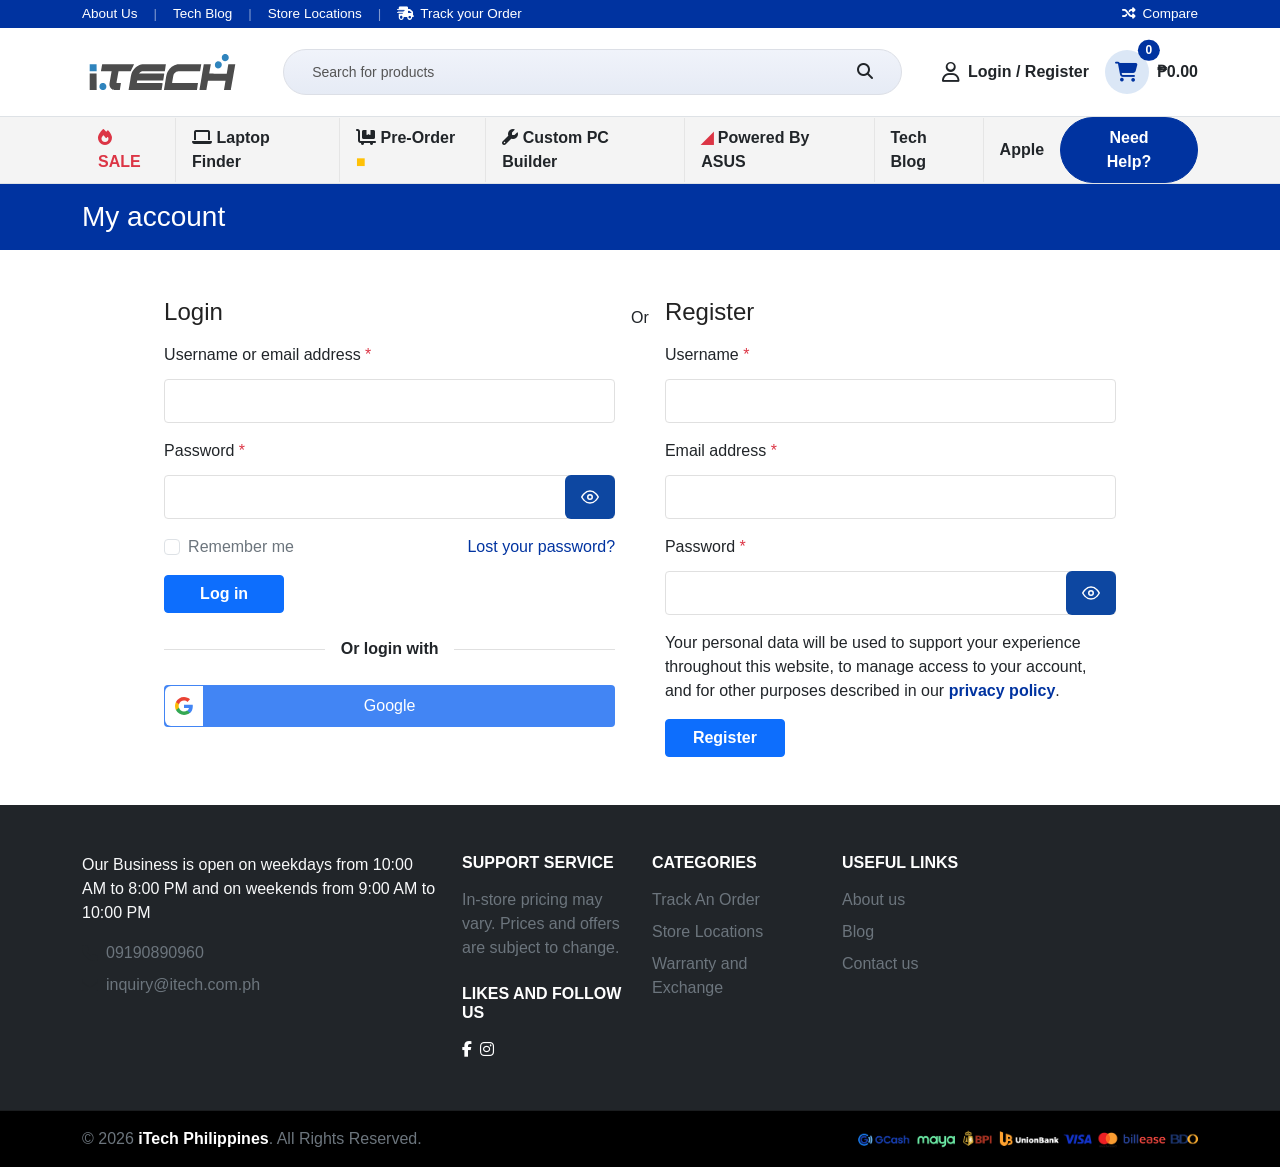
<file: my-account.html>
<!DOCTYPE html>
<html lang="en">
<head>
    <meta charset="UTF-8" />
    <meta name="viewport" content="width=device-width, initial-scale=1.0" />
    <title>My account - iTech Philippines - Computer, IT Needs and More</title>
    <link href="https://cdn.jsdelivr.net/npm/bootstrap@5.3.8/dist/css/bootstrap.min.css" rel="stylesheet" integrity="sha384-sRIl4kxILFvY47J16cr9ZwB07vP4J8+LH7qKQnuqkuIAvNWLzeN8tE5YBujZqJLB" crossorigin="anonymous">
    <link rel="stylesheet" href="https://cdnjs.cloudflare.com/ajax/libs/font-awesome/6.4.0/css/all.min.css" />
    <link rel="stylesheet" href="css/styles.css" />
    <link rel="stylesheet" href="css/account.css" />
</head>
<body>

<header class="site-header">
    <div class="top-bar text-white py-1">
        <div class="container d-flex justify-content-between align-items-center">
            <div class="d-flex align-items-center gap-3">
                <a href="#" class="text-white text-decoration-none">About Us</a>
                <span class="text-white-50">|</span>
                <a href="#" class="text-white text-decoration-none">Tech Blog</a>
                <span class="text-white-50">|</span>
                <a href="#" class="text-white text-decoration-none">Store Locations</a>
                <span class="text-white-50">|</span>
                <a href="#" class="text-white text-decoration-none icon-link"><i class="fa-solid fa-truck-fast"></i> Track your Order</a>
            </div>
            <div class="d-none d-lg-flex align-items-center">
                <a href="#" class="text-white text-decoration-none icon-link"><i class="fa-solid fa-shuffle"></i> Compare</a>
            </div>
        </div>
    </div>

    <div class="main-header bg-white py-3 position-relative">
        <div class="container d-flex align-items-center justify-content-between gap-3">

            <button class="menu-btn btn d-xl-none p-0 border-0 fw-bold d-flex align-items-center gap-2" id="menuToggle" aria-expanded="false" aria-controls="mobileNav">
                <i class="fa-solid fa-bars fs-5"></i>
                <span>Menu</span>
            </button>

            <a href="index.html" class="logo d-flex align-items-center text-decoration-none" aria-label="iTECH Home">
                <img src="images/logo.svg" alt="iTECH" class="logo-img" />
            </a>

            <div class="search-bar-container flex-grow-1 mx-lg-4 d-none d-xl-flex align-items-center px-3">
                <input type="text" class="form-control border-0 shadow-none bg-transparent" placeholder="Search for products" aria-label="Search for products" />
                <button type="submit" class="search-btn btn border-0 bg-transparent" aria-label="Submit search">
                    <i class="fa-solid fa-magnifying-glass"></i>
                </button>
            </div>

            <div class="header-right-controls d-flex align-items-center gap-3 ms-auto ms-xl-0">
                <button class="mobile-search-toggle btn d-xl-none p-0 border-0 fs-5" id="searchToggle" aria-label="Open search">
                    <i class="fa-solid fa-magnifying-glass"></i>
                </button>

                <a href="my-account.html" class="user-account text-dark text-decoration-none fw-bold d-none d-xl-flex align-items-center gap-2">
                    <i class="fa-regular fa-user fs-5"></i>
                    <span>Login / Register</span>
                </a>

                <a href="cart.html" class="cart-box text-dark text-decoration-none d-flex align-items-center gap-2" aria-label="Shopping Cart">
                    <div class="cart-icon-wrapper position-relative d-flex align-items-center justify-content-center">
                        <i class="fa-solid fa-cart-shopping fs-5"></i>
                        <span class="cart-badge position-absolute top-0 start-100 translate-middle badge rounded-pill bg-primary">0</span>
                    </div>
                    <span class="cart-amount fw-bold d-none d-xl-inline">₱0.00</span>
                </a>
            </div>

        </div>
    </div>

    <div class="mobile-nav d-xl-none bg-white border-bottom py-3" id="mobileNav" style="display: none;">
        <div class="container">
            <ul class="mobile-nav-items list-unstyled m-0">
                <li class="border-bottom py-2"><a href="#" class="nav-link text-danger fw-bold text-decoration-none"><i class="fa-solid fa-fire"></i> SALE</a></li>
                <li class="border-bottom py-2"><a href="#" class="nav-link text-dark fw-bold text-decoration-none"><i class="fa-solid fa-laptop"></i> Laptop Finder</a></li>
                <li class="border-bottom py-2"><a href="#" class="nav-link text-dark fw-bold text-decoration-none"><i class="fa-solid fa-cart-flatbed"></i> Pre-Order <span class="text-warning">■</span></a></li>
                <li class="border-bottom py-2"><a href="#" class="nav-link text-dark fw-bold text-decoration-none"><i class="fa-solid fa-wrench"></i> Custom PC Builder</a></li>
                <li class="border-bottom py-2"><a href="#" class="nav-link text-dark fw-bold text-decoration-none"><span class="text-danger">◢</span> Powered By ASUS</a></li>
                <li class="border-bottom py-2"><a href="#" class="nav-link text-dark fw-bold text-decoration-none">Tech Blog</a></li>
                <li class="py-2"><a href="#" class="nav-link text-dark fw-bold text-decoration-none">Apple</a></li>
            </ul>
            <div class="mobile-help-wrapper mt-3">
                <a href="#" class="need-help-btn btn btn-primary w-100 rounded-pill fw-bold">Need Help?</a>
            </div>
        </div>
    </div>

    <nav class="sub-nav d-none d-xl-block border-top border-bottom">
        <div class="container d-flex align-items-center justify-content-between">
            <ul class="nav-items nav align-items-center flex-nowrap overflow-auto m-0 p-0">
                <li class="nav-item border-end"><a href="#" class="nav-link text-danger fw-bold px-3 py-2"><i class="fa-solid fa-fire"></i> SALE</a></li>
                <li class="nav-item border-end"><a href="#" class="nav-link text-dark fw-bold px-3 py-2"><i class="fa-solid fa-laptop"></i> Laptop Finder</a></li>
                <li class="nav-item border-end"><a href="#" class="nav-link text-dark fw-bold px-3 py-2"><i class="fa-solid fa-cart-flatbed"></i> Pre-Order <span class="text-warning">■</span></a></li>
                <li class="nav-item border-end"><a href="#" class="nav-link text-dark fw-bold px-3 py-2"><i class="fa-solid fa-wrench"></i> Custom PC Builder</a></li>
                <li class="nav-item border-end"><a href="#" class="nav-link text-dark fw-bold px-3 py-2"><span class="text-danger">◢</span> Powered By ASUS</a></li>
                <li class="nav-item border-end"><a href="#" class="nav-link text-dark fw-bold px-3 py-2">Tech Blog</a></li>
                <li class="nav-item"><a href="#" class="nav-link text-dark fw-bold px-3 py-2">Apple</a></li>
            </ul>
            <a href="#" class="need-help-btn btn btn-primary rounded-pill fw-bold px-4 py-2">Need Help?</a>
        </div>
    </nav>
</header>

<section class="page-banner bg-primary text-white py-3 mb-5">
    <div class="banner-container container">
        <h1 class="h3 fw-medium m-0">My account</h1>
    </div>
</section>

<main class="account-container container mb-5">
    <div class="row account-grid justify-content-center align-items-start g-4">
        <section class="auth-section login-section col-lg-5">
            <h2 class="h4 mb-3">Login</h2>
            <form action="#" method="POST" class="auth-form d-flex flex-column gap-3">
                <div class="form-group d-flex flex-column gap-1">
                    <label for="login-username" class="form-label fs-7 text-dark">Username or email address <span class="required text-danger">*</span></label>
                    <input type="text" id="login-username" name="username" class="form-control rounded-1" required>
                </div>

                <div class="form-group d-flex flex-column gap-1">
                    <label for="login-password" class="form-label fs-7 text-dark">Password <span class="required text-danger">*</span></label>
                    <div class="password-wrapper position-relative d-flex align-items-center">
                        <input type="password" id="login-password" name="password" class="form-control rounded-1 input-autofill" required>
                        <button type="button" class="toggle-password btn text-white position-absolute end-0 top-0 bottom-0 px-3 d-flex align-items-center justify-content-center border-0 rounded-end" aria-label="Toggle password visibility" style="background-color: #0d47a1;">
                            <svg width="18" height="18" viewBox="0 0 24 24" fill="none" stroke="currentColor" stroke-width="2">
                                <path d="M1 12s4-8 11-8 11 8 11 8-4 8-11 8-11-8-11-8z"></path>
                                <circle cx="12" cy="12" r="3"></circle>
                            </svg>
                        </button>
                    </div>
                </div>

                <div class="form-row remember-forgot d-flex justify-content-between align-items-center fs-7">
                    <label class="checkbox-label d-flex align-items-center gap-2 cursor-pointer text-secondary">
                        <input type="checkbox" name="rememberme" class="form-check-input mt-0">
                        <span>Remember me</span>
                    </label>
                    <a href="#" class="forgot-password text-primary text-decoration-none">Lost your password?</a>
                </div>

                <button type="submit" class="btn btn-primary btn-submit fw-semibold rounded-1" style="width: 120px;">Log in</button>

                <div class="form-divider text-center my-2 position-relative">
                    <span class="bg-white px-3 text-dark fw-semibold fs-7 position-relative z-1">Or login with</span>
                </div>

                <button type="button" class="btn btn-google text-white position-relative d-flex align-items-center justify-content-center gap-3 rounded-1 w-100" style="background-color: #4285f4; height: 42px;">
                    <span class="google-icon-wrapper position-absolute start-0 top-0 bottom-0 d-flex align-items-center justify-content-center bg-white rounded-start" style="width: 38px;">
                        <svg width="18" height="18" viewBox="0 0 24 24">
                            <path fill="#4285F4" d="M23.745 12.27c0-.7-.06-1.4-.19-2.07H12v4.51h6.6c-.29 1.52-1.14 2.82-2.4 3.68v3.05h3.88c2.27-2.09 3.665-5.17 3.665-9.17z"/>
                            <path fill="#34A853" d="M12 24c3.24 0 5.95-1.08 7.93-2.91l-3.88-3.05c-1.08.72-2.45 1.16-4.05 1.16-3.12 0-5.77-2.11-6.72-4.96H1.26v3.15C3.25 21.3 7.31 24 12 24z"/>
                            <path fill="#FBBC05" d="M5.28 14.24c-.25-.72-.38-1.49-.38-2.24s.13-1.52.38-2.24V6.61H1.26C.46 8.23 0 10.06 0 12s.46 3.77 1.26 5.39l4.02-3.15z"/>
                            <path fill="#EA4335" d="M12 4.75c1.77 0 3.35.61 4.6 1.8l3.42-3.42C17.95 1.19 15.24 0 12 0 7.31 0 3.25 2.7 1.26 6.61l4.02 3.15c.95-2.85 3.6-4.96 6.72-4.96z"/>
                        </svg>
                    </span>
                    <span>Google</span>
                </button>
            </form>
        </section>

        <div class="vertical-divider col-lg-auto d-none d-lg-flex align-items-center justify-content-center position-relative px-0">
            <span class="bg-white py-2 px-1 text-dark fw-medium position-relative z-1">Or</span>
        </div>

        <section class="auth-section register-section col-lg-5">
            <h2 class="h4 mb-3">Register</h2>
            <form action="#" method="POST" class="auth-form d-flex flex-column gap-3">
                <div class="form-group d-flex flex-column gap-1">
                    <label for="reg-username" class="form-label fs-7 text-dark">Username <span class="required text-danger">*</span></label>
                    <input type="text" id="reg-username" name="reg_username" class="form-control rounded-1" required>
                </div>

                <div class="form-group d-flex flex-column gap-1">
                    <label for="reg-email" class="form-label fs-7 text-dark">Email address <span class="required text-danger">*</span></label>
                    <input type="email" id="reg-email" name="reg_email" class="form-control rounded-1" required>
                </div>

                <div class="form-group d-flex flex-column gap-1">
                    <label for="reg-password" class="form-label fs-7 text-dark">Password <span class="required text-danger">*</span></label>
                    <div class="password-wrapper position-relative d-flex align-items-center">
                        <input type="password" id="reg-password" name="reg_password" class="form-control rounded-1" required>
                        <button type="button" class="toggle-password btn text-white position-absolute end-0 top-0 bottom-0 px-3 d-flex align-items-center justify-content-center border-0 rounded-end" aria-label="Toggle password visibility" style="background-color: #0d47a1;">
                            <svg width="18" height="18" viewBox="0 0 24 24" fill="none" stroke="currentColor" stroke-width="2">
                                <path d="M1 12s4-8 11-8 11 8 11 8-4 8-11 8-11-8-11-8z"></path>
                                <circle cx="12" cy="12" r="3"></circle>
                            </svg>
                        </button>
                    </div>
                </div>

                <p class="privacy-notice fs-7 lh-base text-dark mb-0">
                    Your personal data will be used to support your experience throughout this website, to manage access to your account, and for other purposes described in our <a href="#" class="text-primary fw-semibold text-decoration-none">privacy policy</a>.
                </p>

                <button type="submit" class="btn btn-primary btn-submit fw-semibold rounded-1" style="width: 120px;">Register</button>
            </form>
        </section>

    </div>
</main>

<footer class="site-footer bg-dark text-secondary">
    <div class="footer-main py-5">
        <div class="container">
            <div class="row g-4">

                <div class="col-lg-4 footer-about">
                    <p class="footer-hours text-light mb-3 lh-base">
                        Our Business is open on weekdays from 10:00 AM to 8:00 PM and on weekends from 9:00 AM to 10:00 PM
                    </p>
                    <p class="footer-contact d-flex align-items-center gap-2 mb-2">
                        <i class="fa-solid fa-phone text-muted"></i>
                        <a href="tel:09190890960" class="text-secondary text-decoration-none">09190890960</a>
                    </p>
                    <p class="footer-contact d-flex align-items-center gap-2">
                        <i class="fa-solid fa-envelope text-muted"></i>
                        <a href="mailto:inquiry@itech.com.ph" class="text-secondary text-decoration-none">inquiry@itech.com.ph</a>
                    </p>
                </div>

                <div class="col-md-6 col-lg-2">
                    <h3 class="footer-heading text-white fs-6 fw-bold text-uppercase mb-3">Support Service</h3>
                    <p class="footer-note text-secondary mb-3 lh-base">
                        In-store pricing may vary. Prices and offers are subject to change.
                    </p>
                    <h3 class="footer-heading text-white fs-6 fw-bold text-uppercase mb-3 mt-4">Likes and Follow Us</h3>
                    <div class="footer-socials d-flex gap-2">
                        <a href="#" class="text-white text-decoration-none" aria-label="Facebook"><i class="fa-brands fa-facebook-f"></i></a>
                        <a href="#" class="text-white text-decoration-none" aria-label="Instagram"><i class="fa-brands fa-instagram"></i></a>
                    </div>
                </div>

                <div class="col-md-6 col-lg-2">
                    <h3 class="footer-heading text-white fs-6 fw-bold text-uppercase mb-3">Categories</h3>
                    <ul class="footer-links list-unstyled d-flex flex-column gap-2 m-0">
                        <li><a href="#" class="text-secondary text-decoration-none">Track An Order</a></li>
                        <li><a href="#" class="text-secondary text-decoration-none">Store Locations</a></li>
                        <li><a href="#" class="text-secondary text-decoration-none">Warranty and Exchange</a></li>
                    </ul>
                </div>

                <div class="col-md-6 col-lg-2">
                    <h3 class="footer-heading text-white fs-6 fw-bold text-uppercase mb-3">Useful Links</h3>
                    <ul class="footer-links list-unstyled d-flex flex-column gap-2 m-0">
                        <li><a href="#" class="text-secondary text-decoration-none">About us</a></li>
                        <li><a href="#" class="text-secondary text-decoration-none">Blog</a></li>
                        <li><a href="#" class="text-secondary text-decoration-none">Contact us</a></li>
                    </ul>
                </div>

            </div>
        </div>
    </div>

    <div class="footer-bottom bg-black py-3 border-top border-secondary border-opacity-25">
        <div class="container d-flex flex-column flex-md-row align-items-center justify-content-between gap-3">
            <p class="footer-copyright text-secondary m-0 fs-7">
                &copy; 2026 <strong class="text-white">iTech Philippines</strong>. All Rights Reserved.
            </p>
            <div class="footer-payments d-flex align-items-center gap-3">
                <img src="images/payments.png" alt="payments" height="22" />
            </div>
        </div>
    </div>
</footer>

<script src="https://cdn.jsdelivr.net/npm/bootstrap@5.3.8/dist/js/bootstrap.bundle.min.js" integrity="sha384-YvpcrYf0tY3lHB60NNkmXc5s9fDVZLESaAA55NDzinyinhy9GkcIdslK1eN7N6jI" crossorigin="anonymous"></script>
</body>
</html>
</file>
<file: css/styles.css>
:root {
  --bs-primary: #0033a0;
  --bs-primary-rgb: 0, 51, 160;
  --primary: #0033a0;
  --primary-hover: #002270;
  --primary-light: #dbe7f6;
  --accent-red: #e53935;
  --accent-yellow: #fbc02d;

  --bg-body: #ffffff;
  --bg-subnav: #f4f4f4;
  --bg-search: linear-gradient(180deg, #f0f3fa 0%, #e6ebf5 100%);
  --border-color: #e5e5e5;
  --border-search: #dcdfe6;

  --text-main: #222222;
  --text-muted: #555555;

  --max-width: 1600px;
}

body {
  font-family: -apple-system, BlinkMacSystemFont, "Segoe UI", Roboto, Arial, sans-serif;
  color: var(--text-main);
  background-color: var(--bg-body);
}

.top-bar {
  background-color: var(--primary);
  font-size: 0.84375rem;
}

.logo-img {
  height: 3.5rem;
  width: auto;
}

.search-bar-container {
  background: var(--bg-search);
  border: 1px solid var(--border-search);
  border-radius: 9999px;
  min-height: 2.875rem;
}

.search-bar-container input::placeholder {
  color: var(--text-muted);
}

.cart-icon-wrapper {
  background-color: var(--primary-light);
  width: 2.75rem;
  height: 2.75rem;
  border-radius: 50%;
}

.cart-icon-wrapper i {
  color: var(--primary);
}

.sub-nav {
  background-color: var(--bg-subnav);
}

.nav-items li {
  border-color: var(--border-color) !important;
}

.need-help-btn {
  background-color: var(--primary);
  border-color: var(--primary);
}

.need-help-btn:hover {
  background-color: var(--primary-hover);
  border-color: var(--primary-hover);
}

@media (max-width: 1199.98px) {
  .logo-img {
    height: 2.25rem;
  }
}
</file>
<file: css/cart.css>
/* Populated Cart Layout (Used when items are in cart) */
.cart-layout {
  display: grid;
  grid-template-columns: 1fr 360px;
  gap: 2.5rem;
  align-items: start;
  margin-bottom: 4rem;
}

.cart-table-wrapper {
  border: 1px solid #e5e5e5;
  border-radius: 2px;
  background-color: #ffffff;
  overflow-x: auto;
}

.cart-table {
  width: 100%;
  border-collapse: collapse;
  text-align: left;
}

.cart-table th {
  padding: 1rem;
  font-size: 0.8125rem;
  font-weight: 700;
  color: #222222;
  border-bottom: 1px solid #e5e5e5;
  text-transform: uppercase;
  letter-spacing: 0.5px;
}

.cart-table td {
  padding: 1.25rem 1rem;
  border-bottom: 1px solid #e5e5e5;
  vertical-align: middle;
}

.remove-btn {
  background: none;
  border: none;
  font-size: 1.5rem;
  color: #999;
  cursor: pointer;
  transition: color 0.2s;
}

.remove-btn:hover {
  color: #e53935;
}

.td-image img {
  width: 60px;
  height: 60px;
  object-fit: contain;
  display: block;
}

.product-title {
  color: #1b85e8;
  text-decoration: none;
  font-weight: 600;
  font-size: 0.9375rem;
  line-height: 1.4;
  display: block;
}

.product-title:hover {
  text-decoration: underline;
}

.td-price, .td-subtotal {
  font-weight: 600;
  color: #222222;
  font-size: 0.9375rem;
}

.qty-input {
  width: 60px;
  height: 38px;
  border: 1px solid #ccc;
  text-align: center;
  font-size: 0.9375rem;
  border-radius: 2px;
}

/* Sidebar Totals */
.totals-card {
  border: 1px solid #0033a0;
  padding: 1.5rem;
  background-color: #ffffff;
}

.totals-title {
  font-size: 1rem;
  font-weight: 700;
  margin-bottom: 1.5rem;
  color: #111111;
}

.totals-row {
  display: flex;
  justify-content: space-between;
  align-items: center;
  padding-bottom: 0.875rem;
  margin-bottom: 0.875rem;
  border-bottom: 1px solid #eee;
  font-size: 0.9375rem;
}

.totals-row .label {
  color: #555555;
  font-weight: 600;
}

.totals-row .amount {
  font-weight: 700;
  color: #111111;
}

.total-final {
  border-bottom: none;
  font-size: 1.125rem;
}

/* Responsive Grid for Populated Cart */
@media (max-width: 992px) {
  .cart-layout {
    grid-template-columns: 1fr;
  }
}
</file>
<file: css/checkout.css>
.checkout-page-content {
  padding-block: 2rem 3rem;
}

.coupon-callout {
  display: flex;
  align-items: center;
  gap: 0.5rem;
  background-color: var(--primary-light);
  border: 1px solid var(--border-search);
  border-radius: 6px;
  padding: 0.9rem 1.1rem;
  font-size: 0.9375rem;
  color: var(--text-main);
  margin-bottom: 2rem;
}

.coupon-link {
  color: var(--primary);
  text-decoration: underline;
}

.checkout-layout {
  display: grid;
  grid-template-columns: 1.6fr 1fr;
  gap: 2.5rem;
  align-items: start;
}

.checkout-heading {
  font-size: 1.5rem;
  font-weight: 700;
  margin-bottom: 1.5rem;
}

.billing-form .form-row {
  margin-bottom: 1.25rem;
}

.form-row-2 {
  display: grid;
  grid-template-columns: 1fr 1fr;
  gap: 1.25rem;
}

.form-field {
  display: flex;
  flex-direction: column;
  gap: 0.4rem;
}

.form-field label {
  font-size: 0.9375rem;
  font-weight: 600;
  color: var(--text-main);
}

.required {
  color: var(--accent-red);
}

.form-field input[type="text"],
.form-field input[type="email"],
.form-field input[type="tel"],
.form-field select,
.form-field textarea {
  border: 1px solid var(--border-search);
  border-radius: 4px;
  padding: 0.7rem 0.85rem;
  font-size: 0.9375rem;
  font-family: inherit;
  color: var(--text-main);
  background-color: var(--bg-body);
}

.form-field select {
  color: var(--text-muted);
  appearance: none;
  background-image: url("data:image/svg+xml;utf8,<svg xmlns='http://www.w3.org/2000/svg' width='12' height='8' viewBox='0 0 12 8'><path d='M1 1l5 5 5-5' stroke='%23555555' stroke-width='1.5' fill='none' fill-rule='evenodd'/></svg>");
  background-repeat: no-repeat;
  background-position: right 0.9rem center;
}

.form-field input:focus,
.form-field select:focus,
.form-field textarea:focus {
  outline: none;
  border-color: var(--primary);
}

.form-field textarea {
  resize: vertical;
}

.input-with-icon {
  position: relative;
  display: flex;
  align-items: center;
}

.input-with-icon input {
  width: 100%;
  padding-right: 2.5rem;
}

.input-icon-valid {
  position: absolute;
  right: 0.85rem;
  color: #7b2fbe;
  font-size: 1.1rem;
}

.checkbox-field {
  display: flex;
  align-items: flex-start;
  gap: 0.6rem;
  font-size: 0.9375rem;
  color: var(--text-main);
  cursor: pointer;
}

.checkbox-field input {
  margin-top: 0.2rem;
}

.order-card {
  border: 1px solid var(--border-search);
  border-radius: 6px;
  padding: 1.5rem;
}

.order-title {
  font-size: 1.375rem;
  font-weight: 700;
  margin-bottom: 1.25rem;
}

.order-table-head {
  display: flex;
  justify-content: space-between;
  font-size: 0.8125rem;
  font-weight: 700;
  letter-spacing: 0.03em;
  color: var(--text-main);
  text-transform: uppercase;
  padding-bottom: 0.75rem;
  border-bottom: 1px solid var(--border-search);
}

.order-line-item {
  display: flex;
  justify-content: space-between;
  gap: 1rem;
  padding-block: 1rem;
  border-bottom: 1px solid var(--border-search);
  font-size: 0.9375rem;
}

.order-item-name {
  color: var(--text-main);
}

.order-item-price {
  color: var(--primary);
  font-weight: 600;
  white-space: nowrap;
}

.order-row {
  display: flex;
  justify-content: space-between;
  align-items: center;
  padding-block: 0.9rem;
  border-bottom: 1px solid var(--border-search);
  font-size: 0.9375rem;
}

.order-row .label {
  color: var(--text-main);
}

.order-row .label-strong {
  font-weight: 700;
}

.order-row .amount {
  color: var(--primary);
  font-weight: 700;
}

.order-row .value-muted {
  color: var(--text-muted);
}

.order-row-stacked {
  flex-direction: column;
  align-items: stretch;
  gap: 0.6rem;
}

.store-select {
  border: 1px solid var(--border-search);
  border-radius: 4px;
  padding: 0.65rem 0.85rem;
  font-size: 0.9375rem;
  color: var(--text-muted);
  background-color: var(--bg-body);
}

.order-heads-up {
  font-size: 0.8125rem;
  line-height: 1.6;
  color: var(--text-muted);
  padding-block: 1rem;
  border-bottom: 1px solid var(--border-search);
}

.order-row-total {
  font-size: 1.0625rem;
}

.order-row-total .label {
  font-weight: 700;
}

.order-row-total .amount {
  font-size: 1.1875rem;
}

.btn-print {
  display: flex;
  align-items: center;
  justify-content: center;
  gap: 0.5rem;
  width: 100%;
  background-color: var(--bg-body);
  border: 1px solid var(--border-search);
  border-radius: 4px;
  padding: 0.65rem;
  font-size: 0.875rem;
  font-weight: 600;
  color: var(--text-main);
  cursor: pointer;
  margin-top: 1rem;
}

.btn-print:hover {
  background-color: var(--bg-subnav);
}

.payment-methods {
  margin-top: 1.5rem;
  border-top: 1px solid var(--border-search);
  padding-top: 1rem;
}

.payment-option {
  display: flex;
  align-items: center;
  gap: 0.65rem;
  padding-block: 0.75rem;
  border-bottom: 1px solid var(--border-search);
  cursor: pointer;
  flex-wrap: wrap;
}

.payment-option:last-child {
  border-bottom: none;
}

.payment-option input[type="radio"] {
  accent-color: var(--primary);
  width: 1.05rem;
  height: 1.05rem;
}

.payment-option-label {
  font-size: 0.9375rem;
  font-weight: 600;
  color: var(--text-main);
}

.payment-option-icons {
  display: flex;
  align-items: center;
  gap: 0.5rem;
  margin-left: auto;
}

.payment-option-icons img {
  height: 1.25rem;
  width: auto;
}

.payment-option-details {
  background-color: var(--bg-subnav);
  border-radius: 4px;
  padding: 1rem 1.1rem;
  margin: 0.5rem 0 0.75rem;
  font-size: 0.8125rem;
  line-height: 1.6;
  color: var(--text-muted);
}

.payment-option-details p {
  margin-bottom: 0.75rem;
}

.payment-option-details p:last-child {
  margin-bottom: 0;
}

.payment-option-details hr {
  border: none;
  border-top: 1px dashed var(--border-search);
  margin-bottom: 0.75rem;
}

.privacy-note {
  font-size: 0.8125rem;
  line-height: 1.6;
  color: var(--text-muted);
  margin-top: 1.25rem;
}

.privacy-note a {
  color: var(--primary);
}

.terms-field {
  margin-top: 1rem;
  font-size: 0.8125rem;
  color: var(--text-muted);
}

.btn-place-order {
  width: 100%;
  background-color: var(--primary);
  color: var(--text-light);
  border: none;
  border-radius: 4px;
  padding: 0.9rem;
  font-size: 0.9375rem;
  font-weight: 700;
  cursor: pointer;
  margin-top: 1.25rem;
  transition: background-color 0.2s ease;
}

.checkout-steps-banner {
  background-color: var(--primary, #0033a0);
  padding-block: 0.9rem;
}

.step-nav {
  list-style: none;
  display: flex;
  align-items: center;
  gap: 0.75rem;
  flex-wrap: wrap;
}

.step-item span {
  color: rgba(255, 255, 255, 0.55);
  font-size: 0.9375rem;
  font-weight: 600;
}

.step-item.active span {
  color: var(--text-light);
  font-weight: 700;
}

.step-separator {
  display: flex;
  align-items: center;
  color: rgba(255, 255, 255, 0.4);
  font-size: 0.75rem;
}


.btn-place-order:hover {
  background-color: var(--primary-hover);
}

@media (max-width: 900px) {
  .checkout-layout {
    grid-template-columns: 1fr;
  }

  .form-row-2 {
    grid-template-columns: 1fr;
  }
}
</file>
<file: css/account.css>
.form-control {
    height: 44px;
    padding: 0 12px;
    font-size: 14px;
    border-color: #e0e0e0;
}

.form-control:focus {
    border-color: #0b5ed7;
    box-shadow: none;
}

.vertical-divider::before {
    content: "";
    position: absolute;
    top: 0;
    bottom: 0;
    left: 50%;
    width: 1px;
    background-color: #e0e0e0;
}

.form-divider::before,
.form-divider::after {
    content: '';
    position: absolute;
    top: 50%;
    left: 0;
    right: 0;
    border-bottom: 1px solid #e0e0e0;
    z-index: 0;
}

@media (max-width: 991.98px) {
    .vertical-divider {
        display: none !important;
    }
}
</file>
